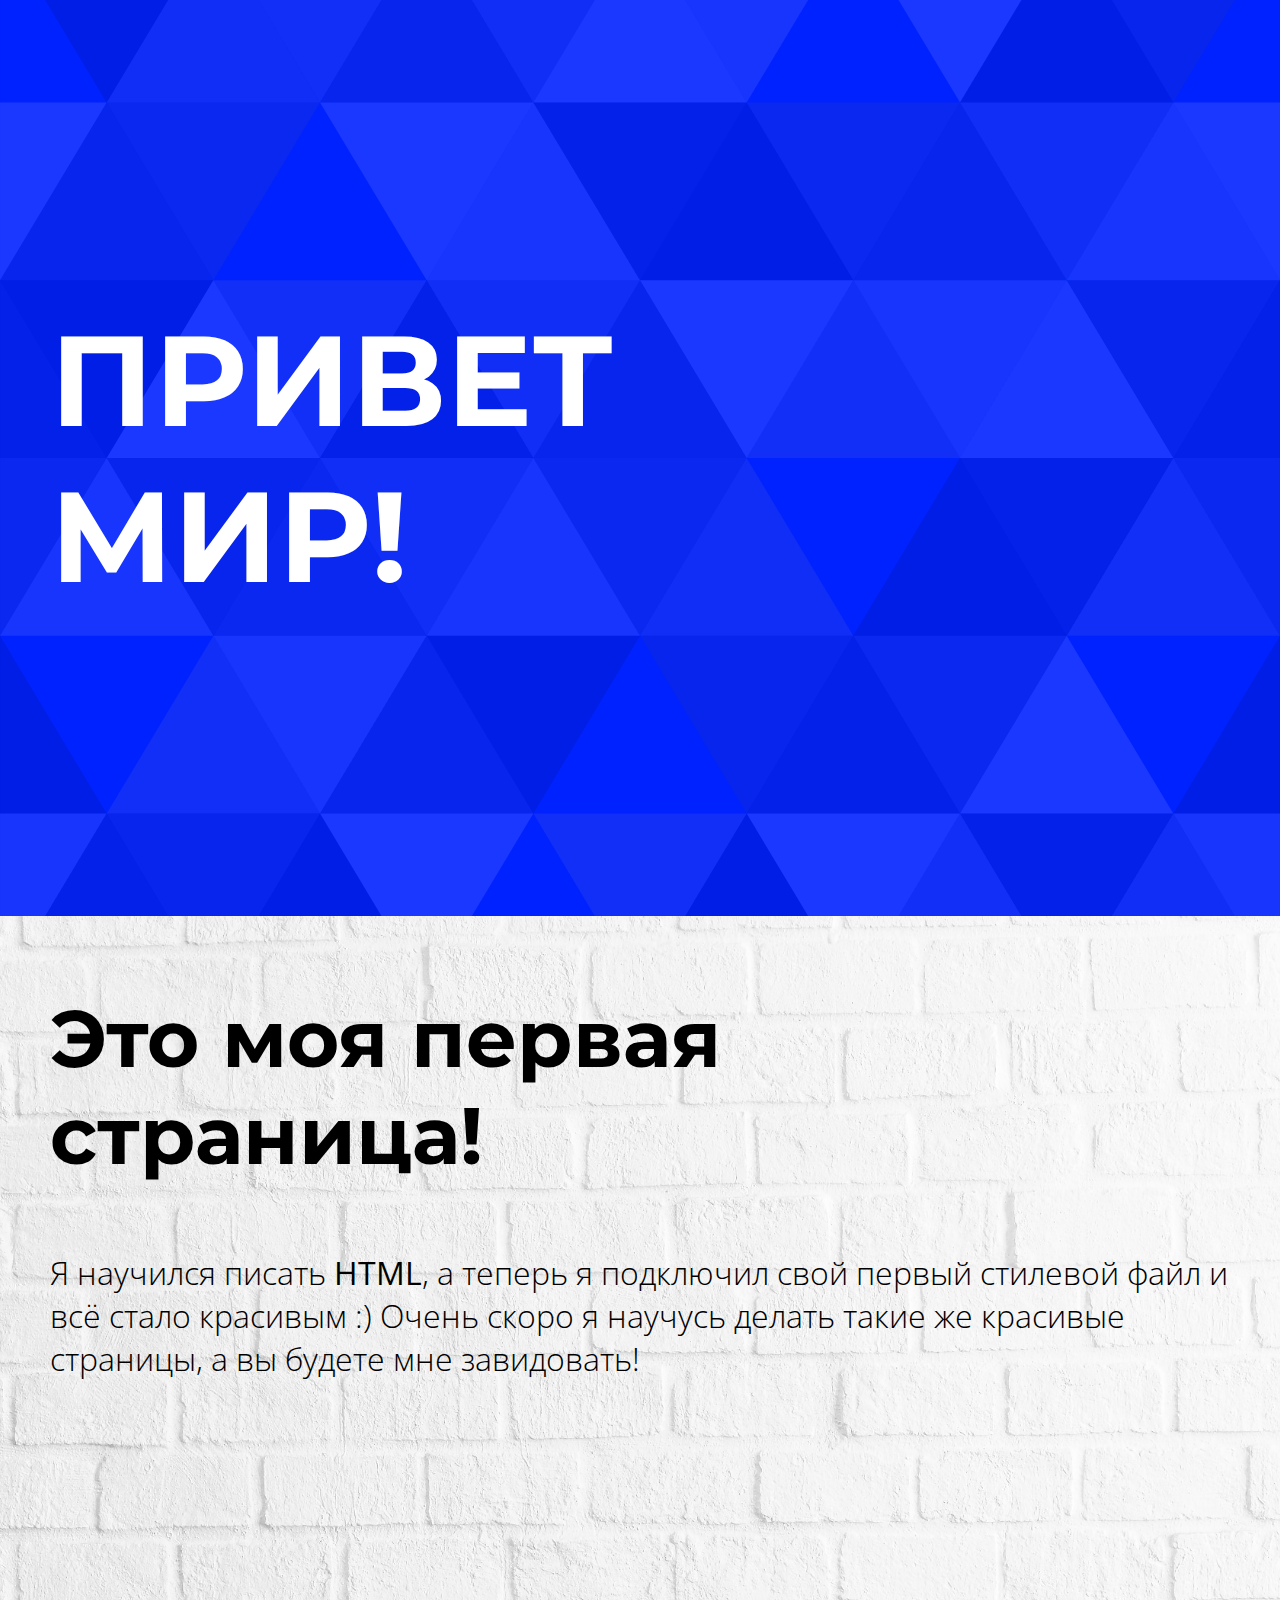
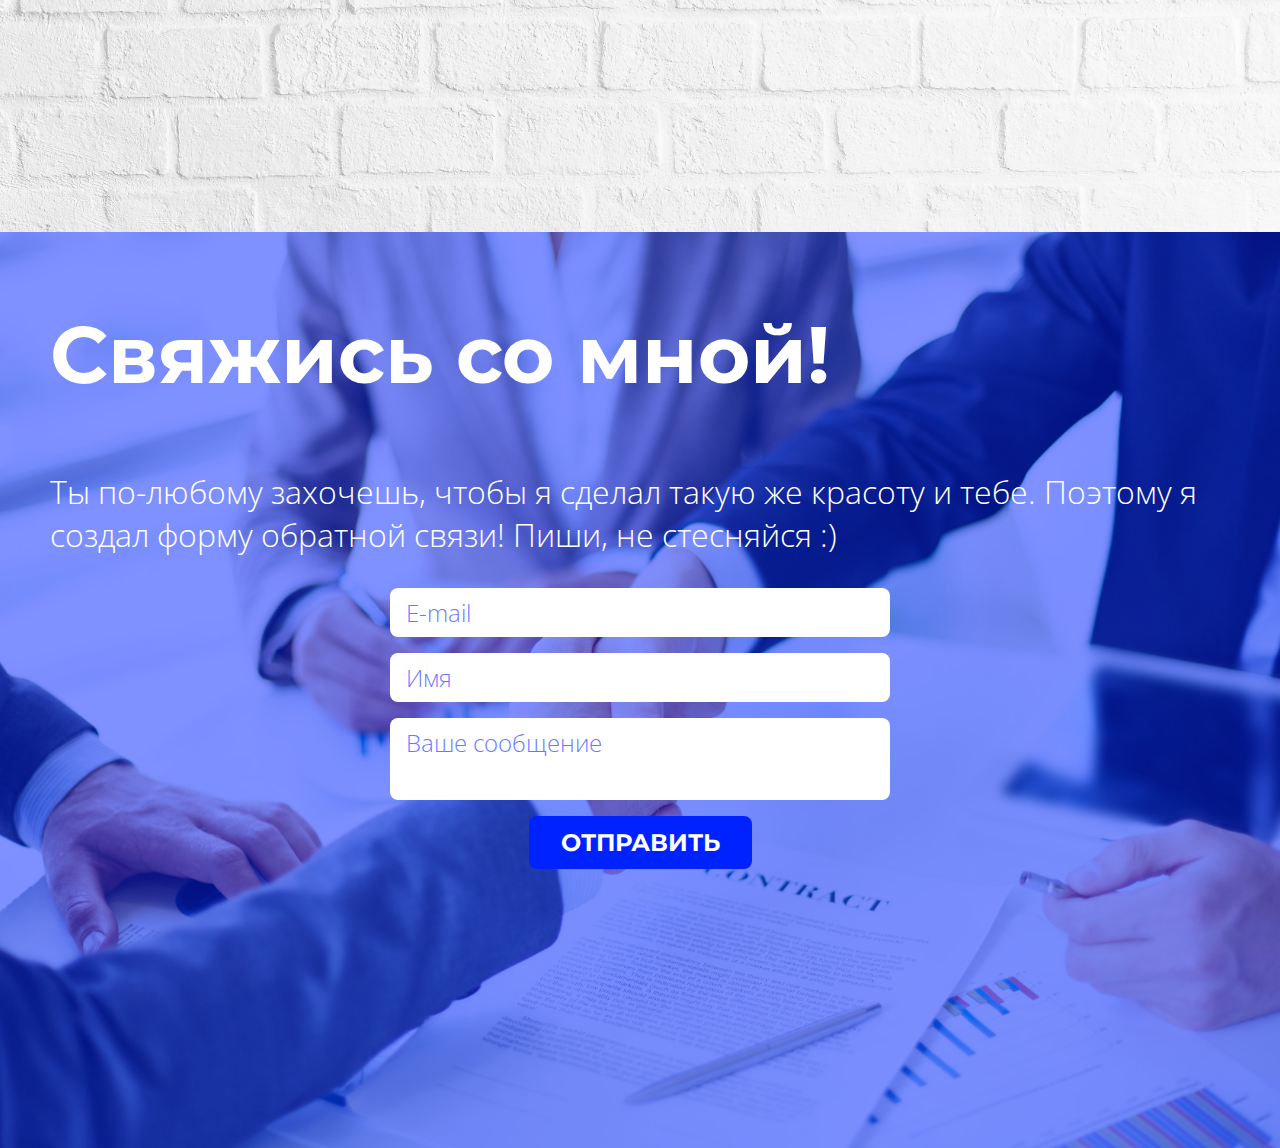
<file: Hello world animation/index.html>
<!DOCTYPE html>
<html>
<head>
  <meta charset="utf-8">
  <title>Page Title</title>
  <link rel="stylesheet" href="style.css">
</head>
<body>
  <header class="header">
    <h1 class="header__title">Привет<br>мир!</h1>
  </header>
  <article class="article article_whitebg article_first">
    <h2 class="black">Это моя первая<br>страница!</h2>
    <p class="black">Я научился писать <strong>HTML</strong>, а теперь я подключил свой первый стилевой файл и всё стало красивым :) Очень скоро я научусь делать такие же красивые страницы, а вы будете мне завидовать!</p>
  </article>
  <article class="article article_bluebg article_second">
    <h2 class="white">Свяжись со мной!</h2>
    <p class="white">Ты по-любому захочешь, чтобы я сделал такую же красоту и тебе. Поэтому я создал форму обратной связи! Пиши, не стесняйся :)</p>
    <form class="form">
      <input type="email" class="form_input" placeholder="E-mail">
      <input type="text" class="form_input" placeholder="Имя">
      <textarea class="form_textarea" placeholder="Ваше сообщение"></textarea>
      <button class="form_button" type="button">Отправить</button>
    </form>
  </article>
</body>
</html>
</file>
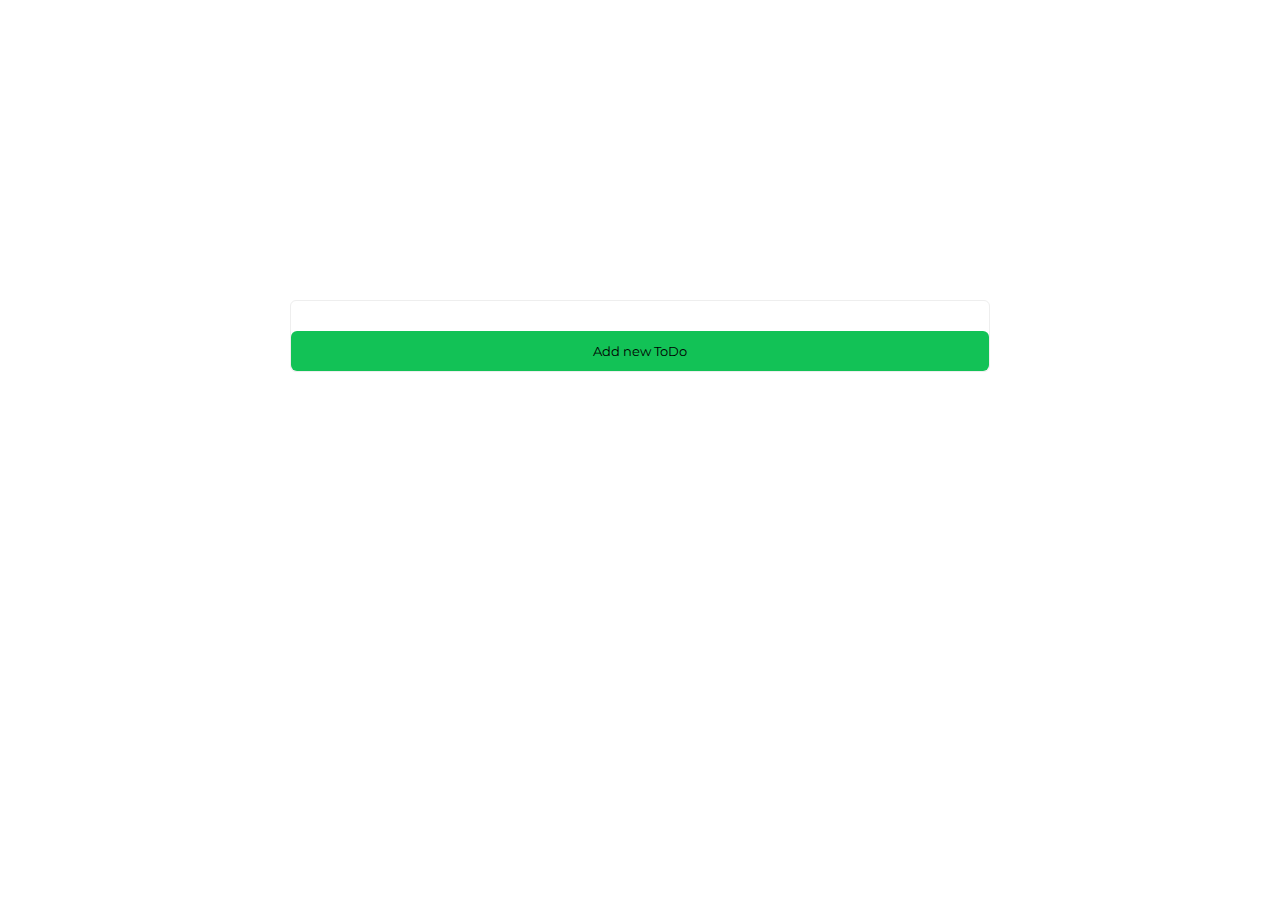
<file: TooDoo/index.html>
<!DOCTYPE html>
<html lang="en">

<head>
    <meta charset="UTF-8">
    <link rel="preconnect" href="https://fonts.googleapis.com">
    <link rel="preconnect" href="https://fonts.gstatic.com" crossorigin>
    <link href="https://fonts.googleapis.com/css2?family=Montserrat&display=swap" rel="stylesheet">
    <link rel="stylesheet" href="./style.css">
    <script defer src="./script.js"></script>
    <title>Todo</title>
</head>

<body>

    <div class="modal-wrapper">
        <form class="modal-window">
            <div class="modal-header">
                <h1>Add todo</h1>
            </div>
            <div class="modal-body">
                <input class="modal-checkbox" type="checkbox">
                <input class="modal-input"  type="text" placeholder="todo">
            </div>
            <div class="modal-footer">
                <button class="btn add-todo-button">Add</button>
                <button class="btn btn-cancel">Cancel</button>
            </div>
        </form>
    </div>

    <section class="main">
        <ol class="todo">
        </ol>
        <button class="open-modal btn ">Add new ToDo</button>
    </section>

</body>

</html>
</file>
<file: Hello world animation/style.css>
@import url("https://fonts.googleapis.com/css?family=Montserrat:700,900&subset=cyrillic");
@import url('https://fonts.googleapis.com/css?family=Open+Sans:300,300i,400,400i,700,700i&subset=cyrillic');

@keyframes header_anim {
  from {
    transform: translateX(-120%);
  }
  to {
    transform: translateX(0);
  }
}

body {
  margin: 0;
  padding: 0;
}

h1 {
  position: relative;
  font-family: "Montserrat", sans-serif;
  font-size: 8em;
  font-weight: 700;
}

h2 {
  position: relative;
  font-family: "Montserrat", sans-serif;
  font-size: 5em;
  font-weight: 700;
}

p {
  position: relative;
  font-family: 'Open Sans', sans-serif;
  font-size: 2em;
  font-weight: 300;
}

.header {
  display: flex;
  min-height: 100vh;
  padding: 8px 50px;
  background-color: #02f;
  background-image: url("bg.svg");
  background-repeat: no-repeat;
  background-position: center center;
  background-size: cover;
}

.header__title {
  transform: translateX(0);
  animation-name: header_anim;
  animation-duration: 1s;
  animation-timing-function: cubic-bezier(0.68, -0.55, 0.265, 1.55);
  text-transform: uppercase;
  color: #fff;
  align-self: center;
}

.article {
  position: relative;
  min-height: 100vh;
  padding: 8px 50px;
}

.article_whitebg::before,
.article_bluebg::before {
  position: absolute;
  top: 0;
  right: 0;
  bottom: 0;
  left: 0;
  content:'';
}

.article_whitebg::before {
  background: rgba(255, 255, 255, 0.5);
}

.article_bluebg::before {
  background: rgba(0, 34, 255, 0.5);
}

.article_first,
.article_second {
  background-repeat: no-repeat;
  background-position: center center;
  background-size: cover;
}

.article_first {
  background-image: url("first_bg.jpg");
}

.article_second {
  background-image: url("second_bg.jpg");
}

.form {
  position: relative;
  width: 500px;
  margin: 0 auto;
  text-align: center;
}

.form_input,
.form_textarea {
  display: block;
  box-sizing: border-box;
  width: 100%;
  margin-bottom: 16px;
  padding: 8px 16px;
  transition: transform 0.3s ease-out;
  color: #02f;
  border: none;
  border-radius: 8px;
  outline: none;
  background-color: #fff;
  font-family: 'Open Sans', sans-serif;
  font-size: 1.5em;
  font-weight: 300;
}

.form_input::-webkit-input-placeholder,
.form_textarea::-webkit-input-placeholder {
  opacity: 0.6;
  color: #02f;
}

.form_input:focus,
.form_textarea:focus {
  transition: transform 0.3s ease-out;
  transform: scale(1.02, 1.02);
}

.form_textarea {
  resize: none;
}

.form_button {
  display: inline-block;
  padding: 12px 32px;
  transition: all 0.3s ease-out;
  text-transform: uppercase;
  color: #fff;
  border: none;
  border-radius: 8px;
  outline: none;
  background-color: #02f;
  background-clip: border-box;
  font-family: 'Montserrat', sans-serif;
  font-size: 1.5em;
  font-weight: 700;
}

.form_button:hover {
  transition: all 0.3s ease-out;
  transform: scale(1.02, 1.02);
  box-shadow: rgba(255, 255, 255, 0.3) 0 0 16px 2px;
}

.black {
  color: #000;
}

.white {
  color: #fff;
}
</file>
<file: TooDoo/style.css>
* {
    margin: 0;
    padding: 0;
    box-sizing: border-box;
    font-family: 'Montserrat', sans-serif;
}

.btn{
    background-color: rgb(18, 194, 86);
    height: 40px;
    border-radius: 6px;
    border: none;
    cursor: pointer;
}

.btn:active{
    background-color: rgb(15, 158, 70);   
}

.done{
    text-decoration: line-through;
}


/* Modal */

.modal-wrapper{
    display: none;  
    background-color: rgba(3, 3, 3, 0.4);
    width: 100%;
    height: 100vh;

    position: absolute;
    left: 0;
    top: 0;
    
    padding-top: 250px;
}

.modal-window {
    width: 400px;
    height: 200px;

    display: flex;
    flex-direction: column;
    justify-content: space-between;

    background-color: #fff;

    border-radius: 6px;

    margin: 0 auto;    
}

.modal-header{
    margin-top: 30px;
    height: 50px;
    text-align: center;
}

.modal-body{
    display: flex;
    align-items: center;
    justify-content: space-between;
    margin: 0 3rem;
}

.modal-body input[type=text]{
    width: 90%;
}

.modal-footer{
    margin: 1rem 3rem;
    display: flex;
    flex-direction: row-reverse;
}

.modal-footer button{
    width: 80px;
    margin-left: 10px;
}


/* Main */

.main{
    width: 700px;

    margin: 0 auto;
    margin-top: 300px;
    border: 1px solid #eee;
    border-radius: 6px;
    
}

.main ol{
    margin: 10px;
}

.main ol li {
    margin: 10px;
    border-bottom: 1px solid #eee;
}

.open-modal{
    width: 100%;
    margin-top: 20px;
}

.main ol li input {
    margin-right: 10px;
}
</file>
